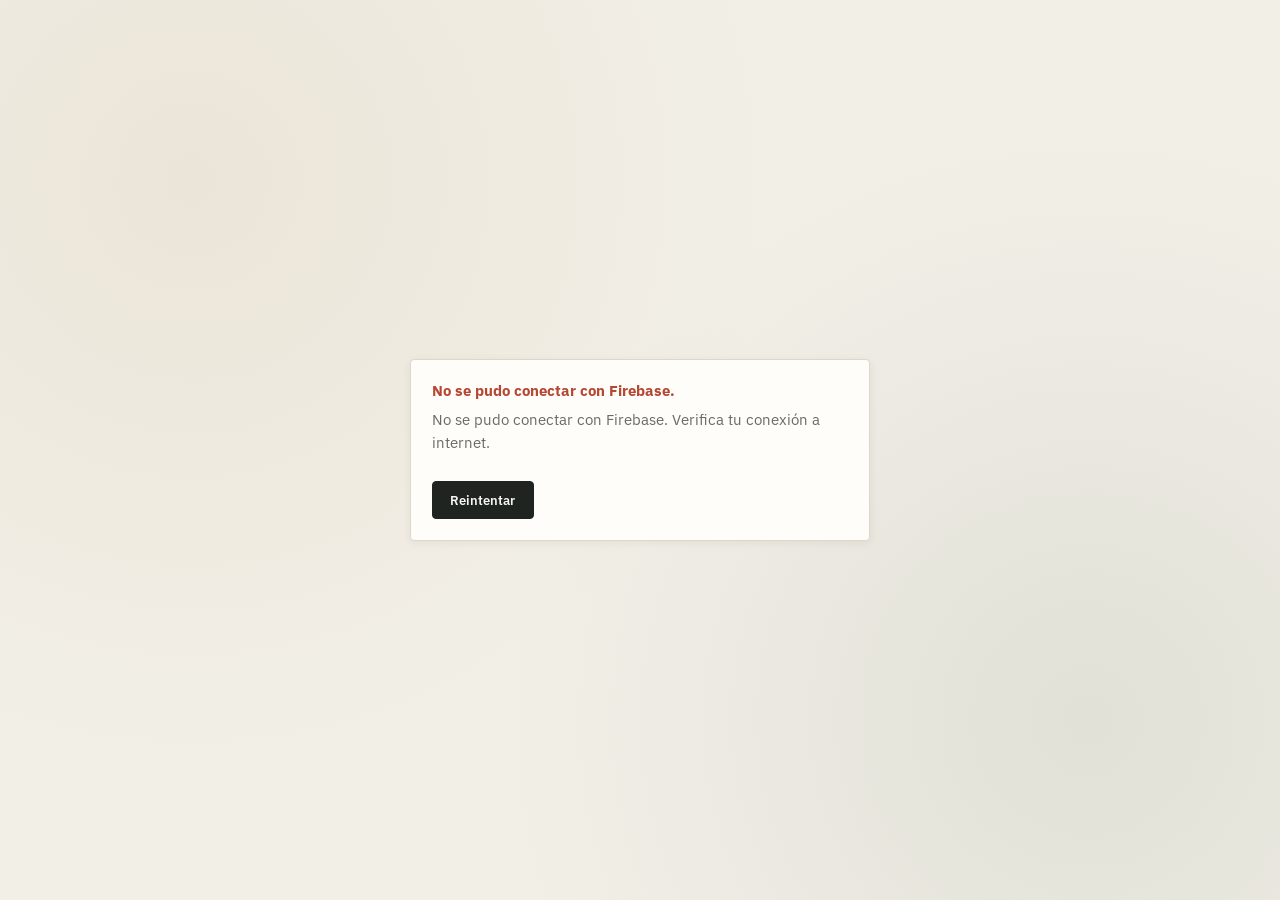
<file: index.html>
<!DOCTYPE html>
<html lang="es">
<head>
  <meta charset="UTF-8" />
  <meta name="viewport" content="width=device-width, initial-scale=1.0" />
  <title>ACME · Gestión de producción</title>
  <meta name="description" content="Sistema de gestión de producción para la planta de ACME en Macondo." />

  <link rel="preconnect" href="https://fonts.googleapis.com" />
  <link rel="preconnect" href="https://fonts.gstatic.com" crossorigin />
  <link href="https://fonts.googleapis.com/css2?family=Space+Grotesk:wght@500;600;700&family=IBM+Plex+Sans:wght@400;500;600&family=IBM+Plex+Mono:wght@400;500;600&display=swap" rel="stylesheet" />

  <link rel="stylesheet" href="css/styles.css" />
</head>
<body>
  <div id="app-root"></div>
  <ui-toast></ui-toast>

  <!-- Capa de datos -->
  <script src="js/store.js"></script>

  <!-- Web Components reutilizables -->
  <script src="js/components/ui-modal.js"></script>
  <script src="js/components/ui-toast.js"></script>
  <script src="js/components/stock-badge.js"></script>
  <script src="js/components/batch-ticket.js"></script>
  <script src="js/components/app-sidebar.js"></script>

  <!-- Vistas / módulos -->
  <script src="js/views/login-view.js"></script>
  <script src="js/views/users-view.js"></script>
  <script src="js/views/inventory-view.js"></script>
  <script src="js/views/production-view.js"></script>
  <script src="js/views/reports-view.js"></script>

  <!-- Enrutador y arranque -->
  <script src="js/app.js"></script>
</body>
</html>
</file>
<file: css/styles.css>
/* ==========================================================================
   ACME · Gestión de producción — Sistema de diseño
   Paleta: papel de bodega + tinta + latón industrial
   Tipografía: Space Grotesk (display) / IBM Plex Sans (cuerpo) / IBM Plex Mono (datos)
   ========================================================================== */

:root {
  --bg: #f2efe7;
  --surface: #fffdf9;
  --ink: #1f2421;
  --ink-soft: #6b6a63;
  --line: #ded7c6;
  --brass: #b08d57;
  --brass-dark: #8f7040;
  --rust: #b54834;
  --moss: #4b6350;

  --font-display: 'Space Grotesk', 'Segoe UI', sans-serif;
  --font-body: 'IBM Plex Sans', 'Segoe UI', sans-serif;
  --font-mono: 'IBM Plex Mono', 'Courier New', monospace;

  --radius: 4px;
  --shadow-soft: 0 2px 10px rgba(31, 36, 33, 0.06);
  --shadow-lift: 0 16px 34px rgba(31, 36, 33, 0.14);
}

* { box-sizing: border-box; }

html, body {
  margin: 0;
  padding: 0;
  height: 100%;
  background: var(--bg);
  color: var(--ink);
  font-family: var(--font-body);
  font-size: 15px;
  -webkit-font-smoothing: antialiased;
}

#app-root { min-height: 100vh; }

h1, h2, h3 {
  font-family: var(--font-display);
  margin: 0 0 0.3rem;
  color: var(--ink);
}

p { line-height: 1.55; }

button { font-family: inherit; }

a { color: var(--brass-dark); }

::selection { background: var(--brass); color: #fff; }

:focus-visible {
  outline: 2px solid var(--brass);
  outline-offset: 2px;
}

/* ---------- Utilidades ---------- */

.mono { font-family: var(--font-mono); }
.muted { color: var(--ink-soft); }
.stack { display: flex; flex-direction: column; gap: 1rem; }

/* ---------- Layout general de la app autenticada ---------- */

.app-shell {
  display: grid;
  grid-template-columns: 250px 1fr;
  min-height: 100vh;
}

.app-aside {
  position: sticky;
  top: 0;
  height: 100vh;
}

.app-main {
  padding: 2.4rem 3rem 4rem;
  max-width: 1180px;
  width: 100%;
}

@media (max-width: 860px) {
  .app-shell { grid-template-columns: 1fr; }
  .app-aside { position: relative; height: auto; }
  .app-main { padding: 1.4rem 1.2rem 3rem; }
}

/* ---------- Encabezado de vista ---------- */

.view-head {
  display: flex;
  justify-content: space-between;
  align-items: flex-end;
  gap: 1.5rem;
  margin-bottom: 1.6rem;
  flex-wrap: wrap;
}

.eyebrow {
  font-family: var(--font-mono);
  font-size: 0.72rem;
  letter-spacing: 0.09em;
  text-transform: uppercase;
  color: var(--brass-dark);
  margin-bottom: 0.35rem;
}

.view-head h1 { font-size: 1.65rem; }
.lead { color: var(--ink-soft); max-width: 60ch; margin: 0.4rem 0 0; font-size: 0.93rem; }

/* ---------- Paneles ---------- */

.panel {
  background: var(--surface);
  border: 1px solid var(--line);
  border-radius: var(--radius);
  padding: 1.4rem;
  box-shadow: var(--shadow-soft);
}

.empty-state {
  display: flex;
  flex-direction: column;
  gap: 0.3rem;
  padding: 2.4rem 1rem;
  text-align: center;
  align-items: center;
  color: var(--ink-soft);
}
.empty-state strong { color: var(--ink); font-family: var(--font-display); font-size: 1.05rem; }

/* ---------- Botones ---------- */

.btn {
  font-family: var(--font-body);
  font-weight: 600;
  font-size: 0.86rem;
  padding: 0.62rem 1.15rem;
  border-radius: var(--radius);
  border: 1px solid transparent;
  cursor: pointer;
  transition: background 0.12s ease, border-color 0.12s ease, transform 0.06s ease;
}
.btn:active { transform: translateY(1px); }
.btn-block { width: 100%; }
.btn-small { padding: 0.42rem 0.75rem; font-size: 0.78rem; }

.btn-primary {
  background: var(--ink);
  color: #f7f5f1;
  border-color: var(--ink);
}
.btn-primary:hover { background: #343931; }

.btn-outline {
  background: transparent;
  color: var(--ink);
  border-color: var(--line);
}
.btn-outline:hover { border-color: var(--brass); color: var(--brass-dark); }

.btn-ghost {
  background: transparent;
  color: var(--ink-soft);
  border-color: transparent;
}
.btn-ghost:hover { background: var(--bg); }

.btn-danger {
  background: var(--rust);
  color: #fff;
  border-color: var(--rust);
}
.btn-danger:hover { background: #973a29; }

.icon-btn {
  width: 30px;
  height: 30px;
  border-radius: var(--radius);
  border: 1px solid var(--line);
  background: var(--surface);
  color: var(--ink-soft);
  cursor: pointer;
  font-size: 0.9rem;
  display: inline-flex;
  align-items: center;
  justify-content: center;
}
.icon-btn:hover { border-color: var(--brass); color: var(--brass-dark); }
.icon-btn.danger:hover { border-color: var(--rust); color: var(--rust); background: #fbeeeb; }

.link-btn {
  background: none;
  border: none;
  color: var(--brass-dark);
  font-size: 0.82rem;
  font-weight: 600;
  cursor: pointer;
  padding: 0;
  text-decoration: underline;
  text-underline-offset: 2px;
}

.row-actions { display: flex; gap: 0.4rem; align-items: center; justify-content: flex-end; }

/* ---------- Formularios ---------- */

.field {
  display: flex;
  flex-direction: column;
  gap: 0.35rem;
  font-size: 0.85rem;
  font-weight: 600;
  color: var(--ink);
  flex: 1;
}

.field input,
.field select {
  font-family: var(--font-body);
  font-size: 0.92rem;
  font-weight: 400;
  padding: 0.6rem 0.7rem;
  border-radius: var(--radius);
  border: 1px solid var(--line);
  background: var(--surface);
  color: var(--ink);
}
.field input:focus, .field select:focus {
  border-color: var(--brass);
}

.field-row { display: flex; gap: 1rem; }
@media (max-width: 520px) { .field-row { flex-direction: column; } }

.field-error {
  color: var(--rust);
  font-size: 0.82rem;
  margin: 0;
  min-height: 0;
}
.field-error:empty { display: none; }

.field-header {
  display: flex;
  justify-content: space-between;
  align-items: center;
  font-size: 0.85rem;
  font-weight: 600;
  margin-bottom: 0.2rem;
}

.modal-actions {
  display: flex;
  justify-content: flex-end;
  gap: 0.6rem;
  margin-top: 0.3rem;
}

/* Filas dinámicas: ingredientes de fórmula / productos a fabricar */

.ingredient-row, .production-row {
  display: grid;
  grid-template-columns: 1fr 110px 40px 34px;
  gap: 0.6rem;
  align-items: center;
}
.ingredient-row select, .production-row select,
.ingredient-row input, .production-row input {
  font-family: var(--font-body);
  font-size: 0.88rem;
  padding: 0.55rem 0.6rem;
  border-radius: var(--radius);
  border: 1px solid var(--line);
  background: var(--surface);
}
@media (max-width: 560px) {
  .ingredient-row, .production-row { grid-template-columns: 1fr; }
}

/* ---------- Tabla de datos ---------- */

.data-table {
  width: 100%;
  border-collapse: collapse;
  font-size: 0.88rem;
}
.data-table th {
  text-align: left;
  font-family: var(--font-mono);
  font-size: 0.7rem;
  letter-spacing: 0.06em;
  text-transform: uppercase;
  color: var(--ink-soft);
  padding: 0.6rem 0.7rem;
  border-bottom: 1px solid var(--line);
}
.data-table td {
  padding: 0.75rem 0.7rem;
  border-bottom: 1px solid var(--line);
  vertical-align: middle;
}
.data-table tr:last-child td { border-bottom: none; }
.data-table tr:hover td { background: #faf8f2; }

.tag {
  display: inline-block;
  font-size: 0.7rem;
  font-weight: 600;
  padding: 0.2rem 0.55rem;
  border-radius: 20px;
  letter-spacing: 0.02em;
}
.tag-brass { background: #f1e6d3; color: var(--brass-dark); }
.tag-moss { background: #e2ebe3; color: var(--moss); }

.formula-list {
  list-style: none;
  margin: 0;
  padding: 0;
  display: flex;
  flex-direction: column;
  gap: 0.5rem;
}
.formula-list li {
  display: flex;
  justify-content: space-between;
  border-bottom: 1px dashed var(--line);
  padding-bottom: 0.5rem;
  font-size: 0.9rem;
}

/* ---------- Toolbar / buscador ---------- */

.toolbar { margin-bottom: 1.1rem; }
.search-field {
  display: flex;
  align-items: center;
  gap: 0.55rem;
  border: 1px solid var(--line);
  border-radius: var(--radius);
  padding: 0.55rem 0.8rem;
  background: var(--bg);
  max-width: 420px;
  color: var(--ink-soft);
}
.search-field input {
  border: none;
  background: transparent;
  outline: none;
  font-size: 0.88rem;
  width: 100%;
  color: var(--ink);
}

/* ==========================================================================
   Pantalla de login
   ========================================================================== */

.auth-screen {
  min-height: 100vh;
  display: flex;
  align-items: center;
  justify-content: center;
  padding: 2rem 1.2rem;
  background:
    radial-gradient(circle at 15% 20%, rgba(176,141,87,0.10), transparent 45%),
    radial-gradient(circle at 85% 80%, rgba(75,99,80,0.10), transparent 45%),
    var(--bg);
}

.auth-card {
  display: flex;
  max-width: 460px;
  width: 100%;
  background: var(--surface);
  border: 1px solid var(--line);
  border-radius: 6px;
  box-shadow: var(--shadow-lift);
  overflow: hidden;
}

.auth-ticket-strip {
  width: 14px;
  flex-shrink: 0;
  background: repeating-linear-gradient(180deg, var(--brass) 0 14px, transparent 14px 28px);
}

.auth-content { padding: 2.4rem 2.2rem; width: 100%; }

.auth-eyebrow {
  font-family: var(--font-mono);
  font-size: 0.7rem;
  letter-spacing: 0.08em;
  text-transform: uppercase;
  color: var(--brass-dark);
  margin-bottom: 0.6rem;
}

.auth-title {
  font-size: 1.6rem;
  line-height: 1.15;
  margin-bottom: 0.7rem;
}

.auth-copy {
  color: var(--ink-soft);
  font-size: 0.9rem;
  margin: 0 0 1.6rem;
}

.auth-hint {
  margin-top: 1.4rem;
  padding: 0.7rem 0.9rem;
  background: var(--bg);
  border: 1px dashed var(--line);
  border-radius: var(--radius);
  font-size: 0.78rem;
  color: var(--ink-soft);
}

@media (max-width: 480px) {
  .auth-content { padding: 1.8rem 1.4rem; }
  .auth-title { font-size: 1.35rem; }
}
</file>
